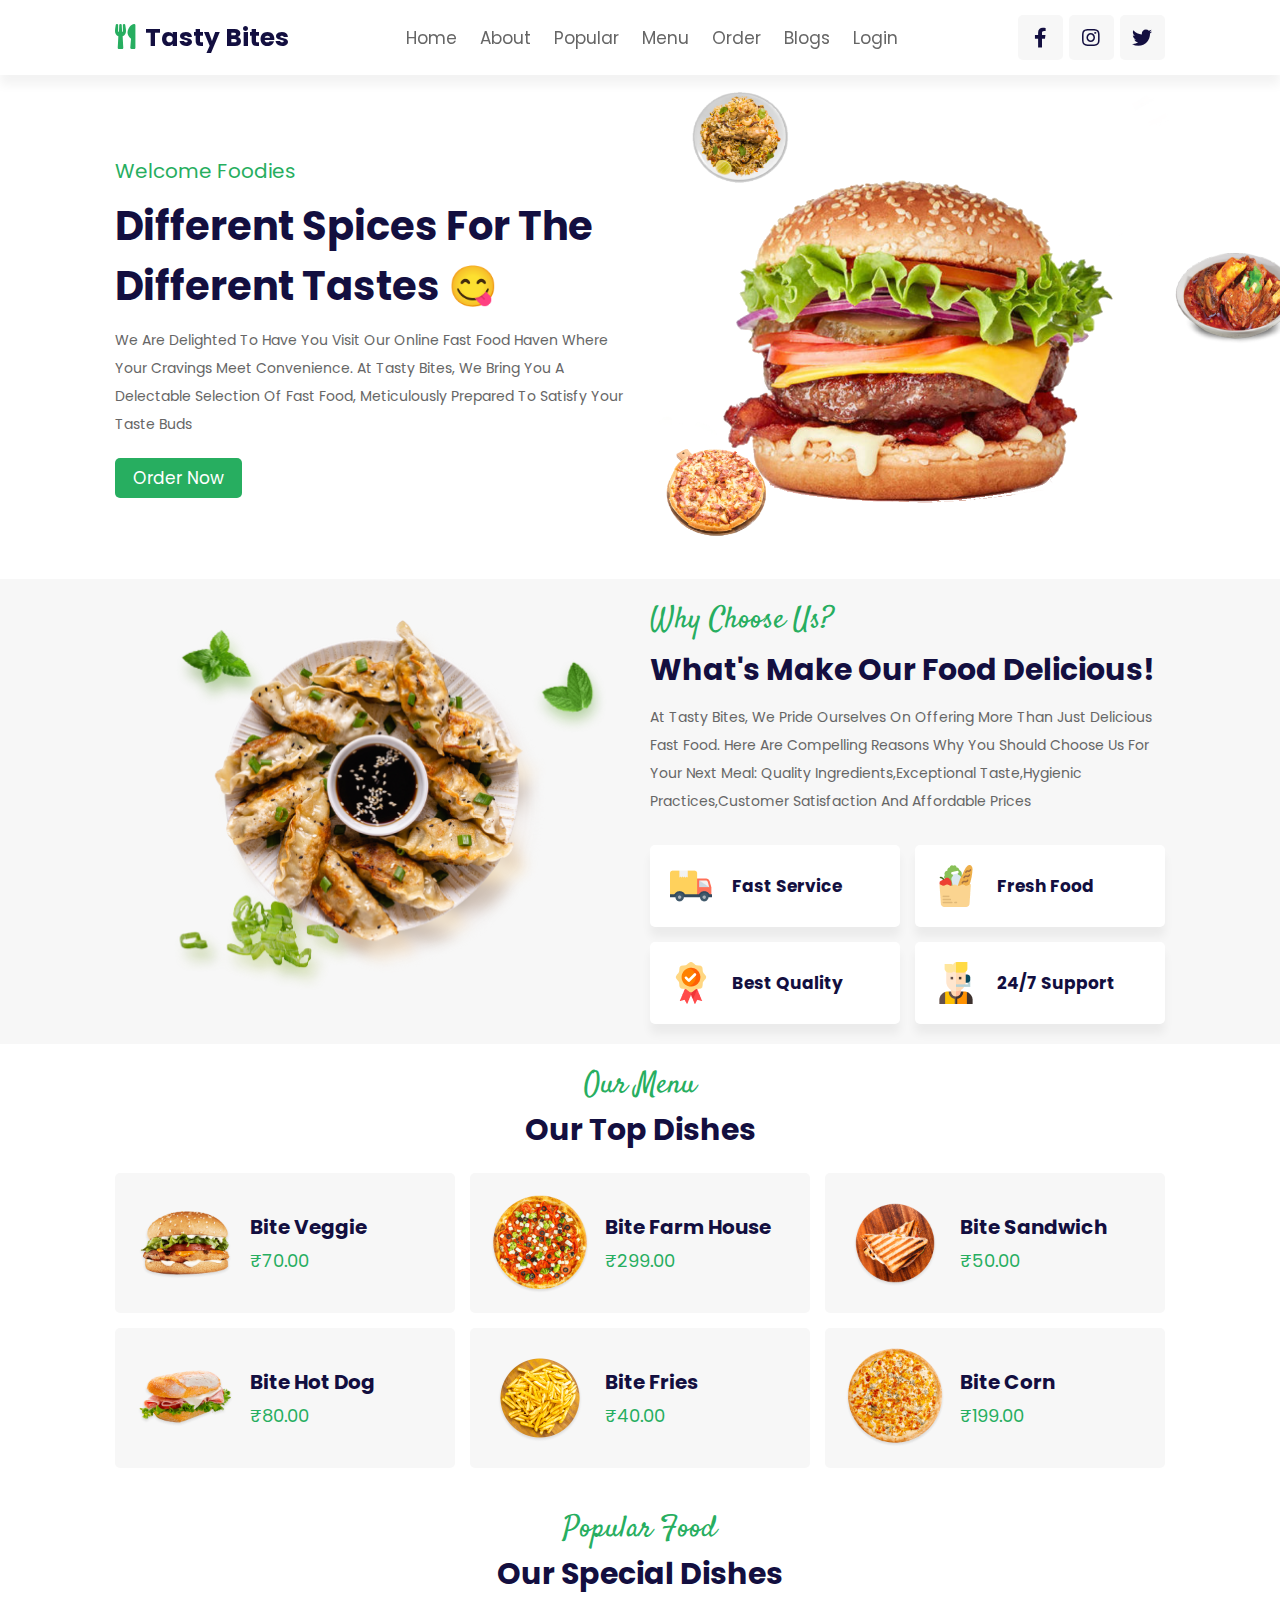
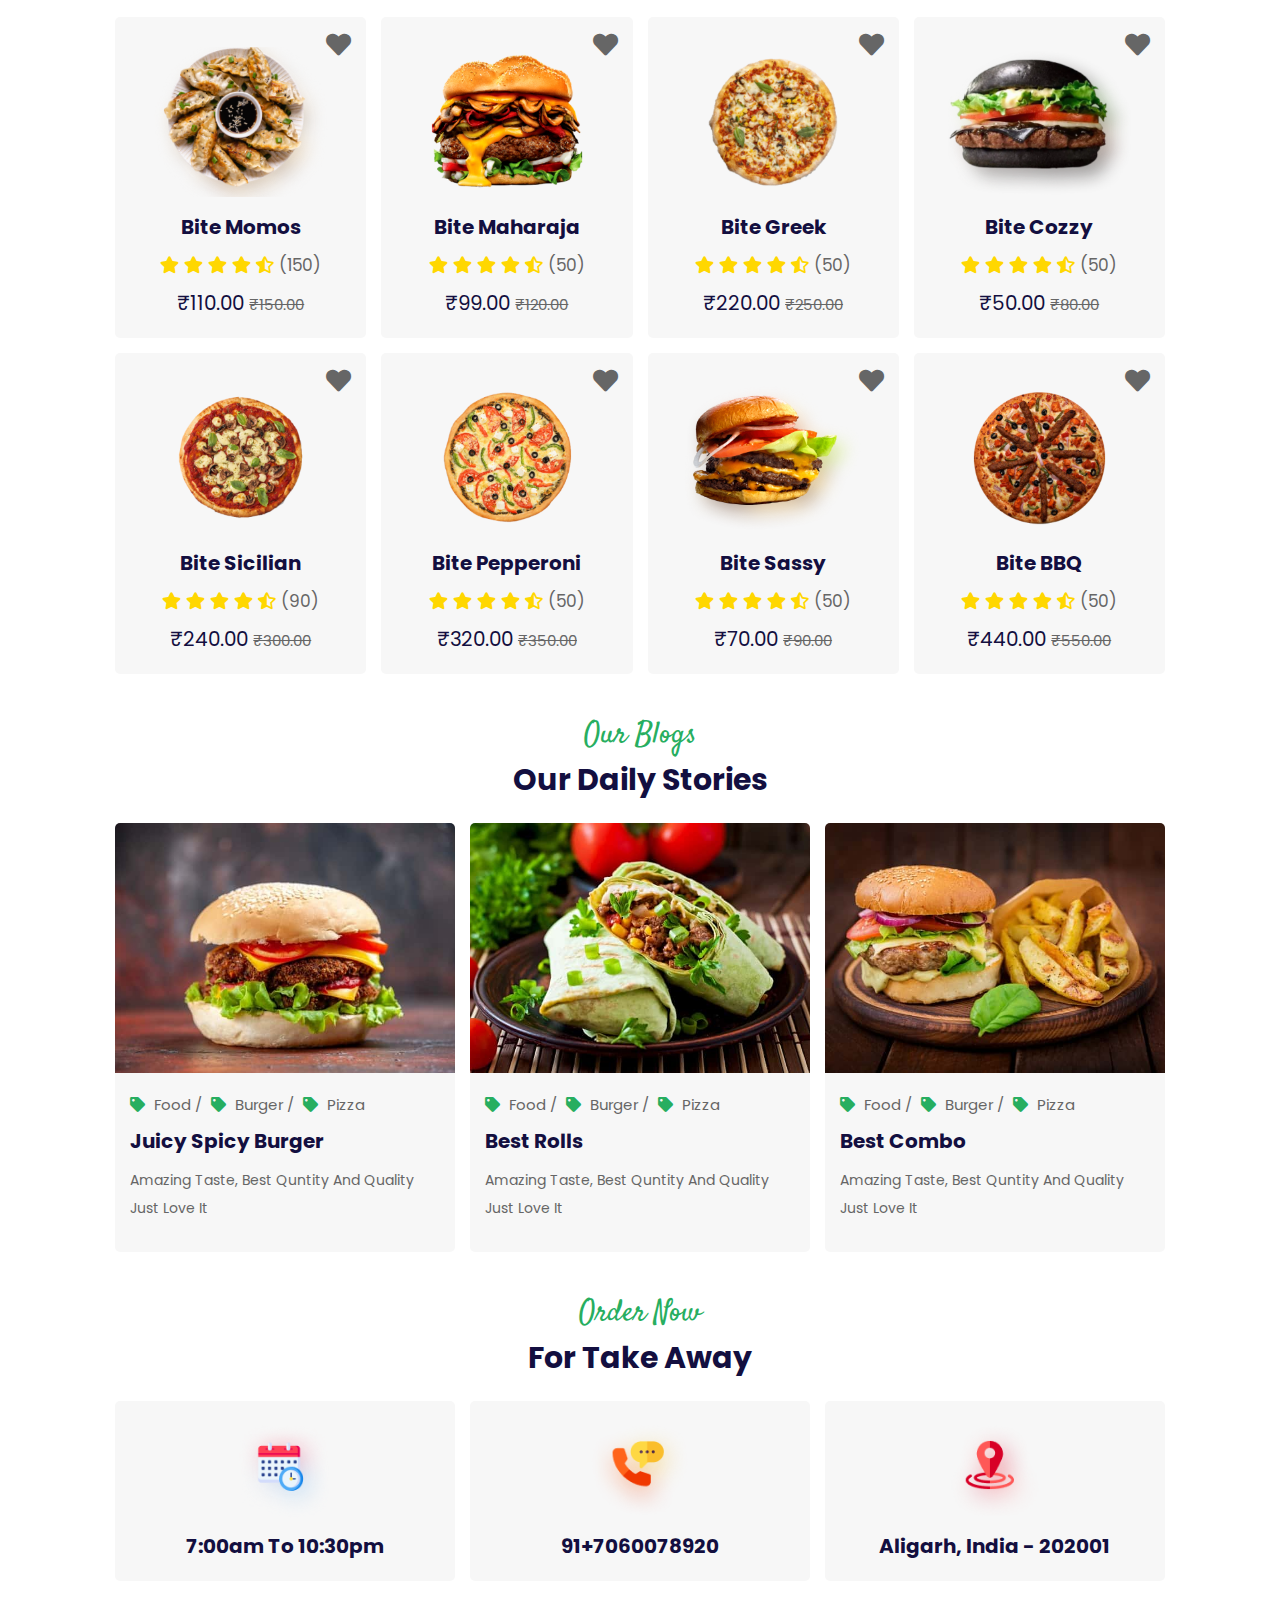
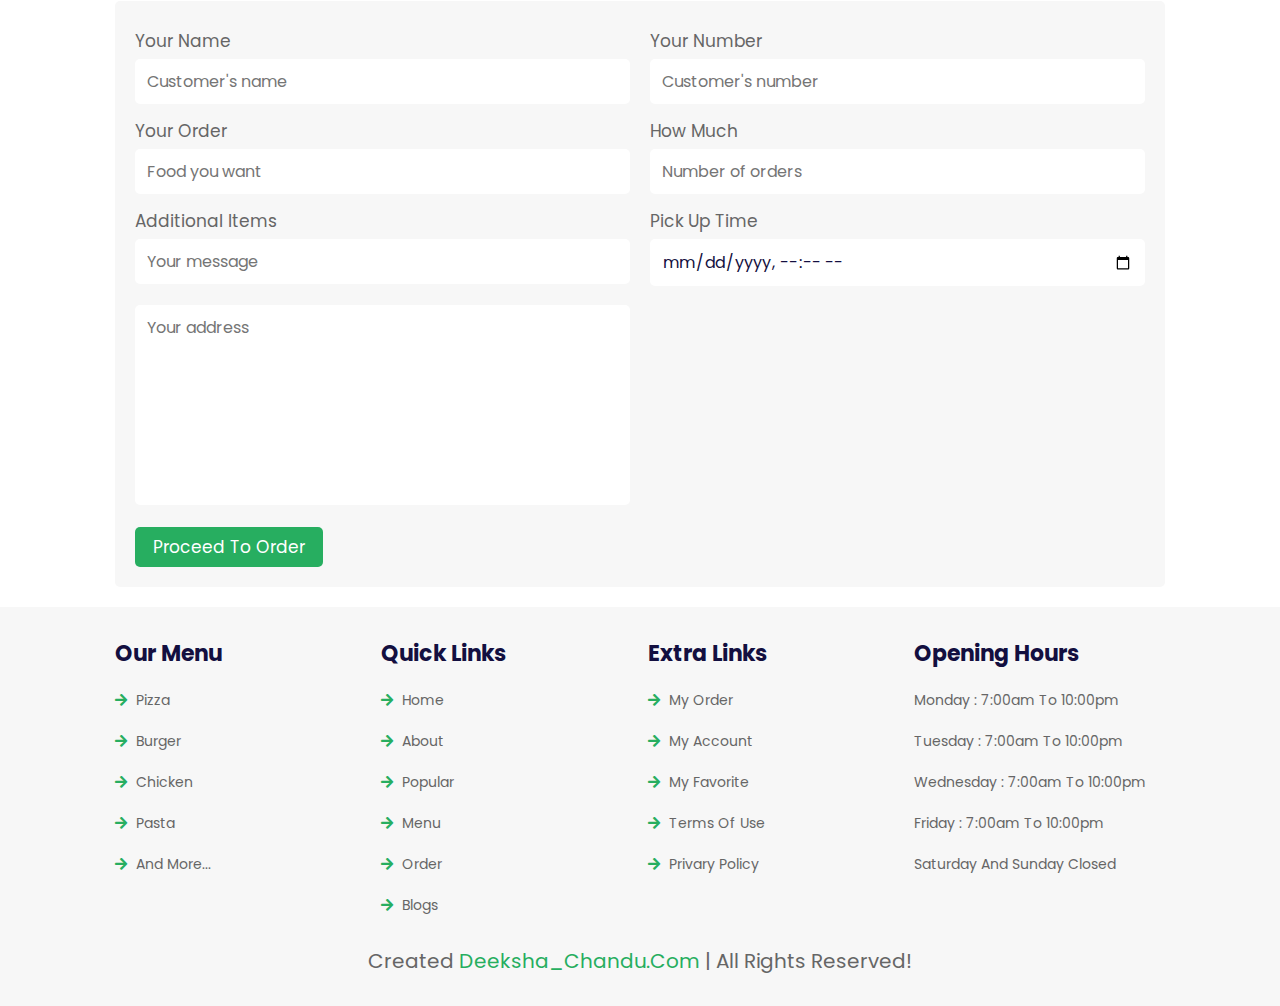
<file: index.html>
<!DOCTYPE html>
<html lang="en">
<head>
    <meta charset="UTF-8">
    <meta http-equiv="X-UA-Compatible" content="IE=edge">
    <meta name="viewport" content="width=device-width, initial-scale=1.0">
    <title>Complete Responsive Food / Resturant Website Design Tutorial</title>
    <link rel="stylesheet" href="https://cdnjs.cloudflare.com/ajax/libs/font-awesome/5.15.4/css/all.min.css">
    <link rel="stylesheet" href="css/style.css">


<style>
    
.custom-alert {
  position: fixed;
  top: 30%;
  left: 50%;
  transform: translate(-50%, -50%);
  background: #ffffff;
  color: #333;
  border: 2px solid #28a745;
  border-radius: 8px;
  padding: 20px 30px;
  box-shadow: 0 8px 20px rgba(0, 0, 0, 0.2);
  z-index: 1000;
  width: 300px;
  max-width: 90%;
  text-align: center;
  font-family: 'Segoe UI', sans-serif;
  display: none; 
  flex-direction: column;
  align-items: center;
}

.custom-alert.show {
  display: flex;
}


.custom-alert span {
  font-size: 18px;
  font-weight: 500;
  color: #333;
  display: block;
  margin-bottom: 10px;
}


.custom-alert .btn {
  margin-top: 15px;
}
</style>
</head>
<body>
<header class="header">

    <a href="#" class="logo"> <i class="fas fa-utensils"></i> Tasty Bites </a>
    
    <nav class="navbar">
        <a href="#home">home</a>
        <a href="#about">about</a>
        <a href="#popular">popular</a>
        <a href="#menu">menu</a>
        <a href="#order">order</a>
        <a href="#blogs">blogs</a>
        <a href="login.html">login</a>
    </nav>

    <div class="icons">
        <div id="menu-btn" class="fas fa-bars"></div>
        <a href="https://www.facebook.com/profile.php?id=100072847773481" target="_blank">
        <div id="social" class="fab fa-facebook-f"></div> </a>
        <a href="https://www.instagram.com/dee__kaushik17/" target="_blank" >
        <div id="social" class="fab fa-instagram" ></div> </a>
        <a href="https://x.com/home?lang=en" target="_blank">
        <div id="social" class="fab fa-twitter"></div> </a>
    </div>
    
</header>
<section class="home" id="home">

    <div class="content">
        <span>welcome foodies</span>
        <h3>different spices for the different tastes 😋</h3>
        <p>We are delighted to have you visit our online fast food haven where your cravings meet convenience. At Tasty Bites, we bring you a delectable selection of fast food, meticulously prepared to satisfy your taste buds</p>
        <a href="#order" class="btn">order now</a>
    </div>

    <div class="image">
        <img src="image/home-img1.png" alt="" class="home-img">
        <img src="image/home-parallax-img4.png" alt="" class="home-parallax-img">
    </div>
</section>

<section class="about" id="about">
    <div class="image">
        <img src="image/about-img.png" alt="">
    </div>

    <div class="content">
        <span>why choose us?</span>
        <h3 class="title">what's make our food delicious!</h3>
        <p>At Tasty Bites, we pride ourselves on offering more than just delicious fast food. Here are compelling reasons why you should choose us for your next meal:  Quality Ingredients,Exceptional Taste,Hygienic Practices,Customer Satisfaction and Affordable Prices</p>
        <div class="icons-container">
            <div class="icons">
                <img src="image/serv-1.png" alt="">
                <h3>fast Service</h3>
            </div>  
            <div class="icons">
                <img src="image/serv-2.png" alt="">
                <h3>fresh food</h3>
            </div>   
            <div class="icons">
                <img src="image/serv-3.png" alt="">
                <h3>best quality</h3>
            </div>  
            <div class="icons">
                <img src="image/serv-4.png" alt="">
                <h3>24/7 support</h3>
            </div>           
        </div>
    </div>
</section>

<section class="menu" id="menu">

    <div class="heading">
        <span>our menu</span>
        <h3>our top dishes</h3>
    </div>

    <div class="box-container">

        <a href="#order" class="box">
            <img src="image/menu-1.png" alt="">
            <div class="content">
                <h3>Bite Veggie</h3>
                <div class="price">₹70.00</div>
            </div>
        </a>

        <a href="#order" class="box">
            <img src="image/menu-2.png" alt="">
            <div class="content">
                <h3>Bite Farm House </h3>
                <div class="price">₹299.00</div>
            </div>
        </a>

        <a href="#order" class="box">
            <img src="image/menu-3.png" alt="">
            <div class="content">
                <h3>Bite Sandwich</h3>
                <div class="price">₹50.00</div>
            </div>
        </a>

        <a href="#order" class="box">
            <img src="image/menu-4.png" alt="">
            <div class="content">
                <h3>Bite Hot Dog</h3>
                <div class="price">₹80.00</div>
            </div>
        </a>

        <a href="#order" class="box">
            <img src="image/menu-5.png" alt="">
            <div class="content">
                <h3>Bite Fries</h3>
                <div class="price">₹40.00</div>
            </div>
        </a>

        <a href="#order" class="box">
            <img src="image/menu-6.png" alt="">
            <div class="content">
                <h3>Bite Corn</h3>
                <div class="price">₹199.00</div>
            </div>
        </a>

    </div>
</section>

<section class="popular" id="popular">

    <div class="heading">
        <span>popular food</span>
        <h3>our special dishes</h3>
    </div>

    <div class="box-container">

        <div class="box">
            <a href="#" class="fas fa-heart"></a>
            <div class="image">
                <img src="image/food-1.png" alt="">
            </div>
            <div class="content">
                <h3>Bite Momos</h3>
                <div class="stars">
                    <i class="fas fa-star"></i>
                    <i class="fas fa-star"></i>
                    <i class="fas fa-star"></i>
                    <i class="fas fa-star"></i>
                    <i class="fas fa-star-half-alt"></i>
                    <span> (150) </span>
                </div>
                <div class="price">₹110.00 <span>₹150.00</span></div>
                
            </div>
        </div>

        <div class="box">
            <a href="#" class="fas fa-heart"></a>
            <div class="image">
                <img src="image/food-2.png" alt="">
            </div>
            <div class="content">
                <h3>Bite Maharaja</h3>
                <div class="stars">
                    <i class="fas fa-star"></i>
                    <i class="fas fa-star"></i>
                    <i class="fas fa-star"></i>
                    <i class="fas fa-star"></i>
                    <i class="fas fa-star-half-alt"></i>
                    <span> (50) </span>
                </div>
                <div class="price">₹99.00 <span>₹120.00</span></div>
                
            </div>
        </div>

        <div class="box">
            <a href="#" class="fas fa-heart"></a>
            <div class="image">
                <img src="image/food-3.png" alt="">
            </div>
            <div class="content">
                <h3>Bite greek</h3>
                <div class="stars">
                    <i class="fas fa-star"></i>
                    <i class="fas fa-star"></i>
                    <i class="fas fa-star"></i>
                    <i class="fas fa-star"></i>
                    <i class="fas fa-star-half-alt"></i>
                    <span> (50) </span>
                </div>
                <div class="price">₹220.00 <span>₹250.00</span></div>
                
            </div>
        </div>

        <div class="box">
            <a href="#" class="fas fa-heart"></a>
            <div class="image">
                <img src="image/food-4.png" alt="">
            </div>
            <div class="content">
                <h3>Bite cozzy</h3>
                <div class="stars">
                    <i class="fas fa-star"></i>
                    <i class="fas fa-star"></i>
                    <i class="fas fa-star"></i>
                    <i class="fas fa-star"></i>
                    <i class="fas fa-star-half-alt"></i>
                    <span> (50) </span>
                </div>
                <div class="price">₹50.00 <span>₹80.00</span></div>
               
            </div>
        </div>

        <div class="box">
            <a href="#" class="fas fa-heart"></a>
            <div class="image">
                <img src="image/food-5.png" alt="">
            </div>
            <div class="content">
                <h3>Bite Sicilian</h3>
                <div class="stars">
                    <i class="fas fa-star"></i>
                    <i class="fas fa-star"></i>
                    <i class="fas fa-star"></i>
                    <i class="fas fa-star"></i>
                    <i class="fas fa-star-half-alt"></i>
                    <span> (90) </span>
                </div>
                <div class="price">₹240.00 <span>₹300.00</span></div>
                
            </div>
        </div>

        <div class="box">
            <a href="#" class="fas fa-heart"></a>
            <div class="image">
                <img src="image/food-6.png" alt="">
            </div>
            <div class="content">
                <h3>Bite pepperoni</h3>
                <div class="stars">
                    <i class="fas fa-star"></i>
                    <i class="fas fa-star"></i>
                    <i class="fas fa-star"></i>
                    <i class="fas fa-star"></i>
                    <i class="fas fa-star-half-alt"></i>
                    <span> (50) </span>
                </div>
                <div class="price">₹320.00 <span>₹350.00</span></div>
                
            </div>
        </div>

        <div class="box">
            <a href="#" class="fas fa-heart"></a>
            <div class="image">
                <img src="image/food-7.png" alt="">
            </div>
            <div class="content">
                <h3>Bite sassy</h3>
                <div class="stars">
                    <i class="fas fa-star"></i>
                    <i class="fas fa-star"></i>
                    <i class="fas fa-star"></i>
                    <i class="fas fa-star"></i>
                    <i class="fas fa-star-half-alt"></i>
                    <span> (50) </span>
                </div>
                <div class="price">₹70.00 <span>₹90.00</span></div>
               
            </div>
        </div>

        <div class="box">
            <a href="#" class="fas fa-heart"></a>
            <div class="image">
                <img src="image/food-8.png" alt="">
            </div>
            <div class="content">
                <h3>Bite BBQ </h3>
                <div class="stars">
                    <i class="fas fa-star"></i>
                    <i class="fas fa-star"></i>
                    <i class="fas fa-star"></i>
                    <i class="fas fa-star"></i>
                    <i class="fas fa-star-half-alt"></i>
                    <span> (50) </span>
                </div>
                <div class="price">₹440.00 <span>₹550.00</span></div>
                
            </div>
        </div>

    </div>

</section>

<section class="blogs" id="blogs">

    <div class="heading">
        <span>our blogs</span>
        <h3>our daily stories</h3>
    </div>

    <div class="box-container">

        <div class="box">
            <div class="image">
                <h3> <i class="fas fa-calendar"></i> 1st may, 2024 </h3>
                <img src="image/blog-1.jpg" alt="">
            </div>
            <div class="content">
                <div class="tags">
                    <a href="#"> <i class="fas fa-tag"></i> food / </a>
                    <a href="#"> <i class="fas fa-tag"></i> burger / </a>
                    <a href="#"> <i class="fas fa-tag"></i> pizza  </a>
                </div>
                <h3>Juicy Spicy burger </h3>
                <p>Amazing taste, best quntity and quality just love it</p>
                
            </div>
        </div>

        <div class="box">
            <div class="image">
                <h3> <i class="fas fa-calendar"></i> 7th may, 2024 </h3>
                <img src="image/blog-2.jpg" alt="">
            </div>
            <div class="content">
                <div class="tags">
                    <a href="#"> <i class="fas fa-tag"></i> food / </a>
                    <a href="#"> <i class="fas fa-tag"></i> burger / </a>
                    <a href="#"> <i class="fas fa-tag"></i> pizza  </a>
                </div>
                <h3>Best rolls</h3>
                <p>Amazing taste, best quntity and quality just love it</p>
                
            </div>
        </div>

        <div class="box">
            <div class="image">
                <h3> <i class="fas fa-calendar"></i> 15th may, 2024 </h3>
                <img src="image/blog-3.jpg" alt="">
            </div>
            <div class="content">
                <div class="tags">
                    <a href="#"> <i class="fas fa-tag"></i> food / </a>
                    <a href="#"> <i class="fas fa-tag"></i> burger / </a>
                    <a href="#"> <i class="fas fa-tag"></i> pizza  </a>
                </div>
                <h3>Best Combo</h3>
                <p>Amazing taste, best quntity and quality just love it</p>
                
            </div>
        </div>

    </div>

</section>

<section class="order" id="order">

    <div class="heading">
        <span>order now</span>
        <h3>for Take Away</h3>
    </div>

    <div class="icons-container">

        <div class="icons">
            <img src="image/icon-1.png" alt="">
            <h3>7:00am to 10:30pm</h3>
        </div>

        <div class="icons">
            <img src="image/icon-2.png" alt="">
            <h3>91+7060078920</h3>
        </div>

        <div class="icons">
            <img src="image/icon-3.png" alt="">
            <h3>Aligarh, india - 202001</h3>
        </div>

    </div>
        <?php
            include('config_db.php');
        ?>
    <form id="orderForm" enctype="multipart/form-data">
        <div class="flex">
            <div class="inputBox">
                <span>Your name</span>
                <input type="text" placeholder="Customer's name" name="name" id="name" required>
            </div>
            <div class="inputBox">
                <span>Your number</span>
                <input type="number" placeholder="Customer's number" name="customer_number" id="number" required>
            </div>
        </div>
    
        <div class="flex">
            <div class="inputBox">
                <span>Your order</span>
                <input type="text" placeholder="Food you want" name="customer_order" id="order" required>
            </div>
            <div class="inputBox">
                <span>How much</span>
                <input type="number" placeholder="Number of orders" name="order_quantity" id="quantity" required>
            </div>
        </div>
    
        <div class="flex">
            <div class="inputBox">
                <span>Additional items</span>
                <input type="text" placeholder="Your message" name="customer_details" id="details" required>
            </div>
            <div class="inputBox">
                <span>Pick up time</span>
                <input type="datetime-local" name="pickup_time" id="pickup" required>
            </div>
        </div>
    
        <div class="flex">
            <div class="inputBox">
                <textarea placeholder="Your address" name="customer_address" cols="30" rows="10" id="address" required></textarea>
            </div>
            <div class="inputBox">
                <iframe src="https://www.google.com/maps/embed?pb=!1m18!1m12!1m3!1d112827.7228642443!2d78.00627590723641!3d27.906074741861595!2m3!1f0!2f0!3f0!3m2!1i1024!2i768!4f13.1!3m3!1m2!1s0x3974a48686459c8b%3A0x95d967276d323613!2z4KSF4KSy4KWA4KSX4KSiLCDgpIngpKTgpY3gpKTgpLAg4KSq4KWN4KSw4KSm4KWH4KS2!5e0!3m2!1shi!2sin!4v1712565706340!5m2!1shi!2sin" width="400" height="200" style="border:0;" allowfullscreen="" loading="lazy" referrerpolicy="no-referrer-when-downgrade"></iframe>
            </div> 
        </div>
        
        <input type="submit" name="submit" value="Proceed to order" class="btn">
        
        <div id="customAlert" class="custom-alert">
            <span id="alertMessage"></span>
            <a href="#" onclick="closeAlert();" class="btn">OK</a>
        </div>
    </form>
   
<script>
    const orderForm = document.getElementById("orderForm");
    const customAlert = document.getElementById("customAlert");
    const alertMessage = document.getElementById("alertMessage");

    orderForm.addEventListener("submit", function(e) {
        e.preventDefault(); 

        alertMessage.textContent = "✅ Your order is placed successfully!";
        customAlert.style.display = "block";

        
        orderForm.reset();
    });

    function closeAlert() {
        customAlert.style.display = "none";
    }
</script>
</section>

<section class="footer">
 

    <div class="box-container">

        <div class="box">
            <h3>our menu</h3>
            <a href="#"><i class="fas fa-arrow-right"></i> pizza</a>
            <a href="#"><i class="fas fa-arrow-right"></i> burger</a>
            <a href="#"><i class="fas fa-arrow-right"></i> chicken</a>
            <a href="#"><i class="fas fa-arrow-right"></i> pasta</a>
            <a href="#"><i class="fas fa-arrow-right"></i> and more...</a>
        </div>

        <div class="box">
            <h3>quick links</h3>
            <a href="#home"> <i class="fas fa-arrow-right"></i> home</a>
            <a href="#about"> <i class="fas fa-arrow-right"></i> about</a>
            <a href="#popular"> <i class="fas fa-arrow-right"></i> popular</a>
            <a href="#menu"> <i class="fas fa-arrow-right"></i> menu</a>
            <a href="#order"> <i class="fas fa-arrow-right"></i> order</a>
            <a href="#blogs"> <i class="fas fa-arrow-right"></i> blogs</a>
        </div>

        <div class="box">
            <h3>extra links</h3>
            <a href="#"> <i class="fas fa-arrow-right"></i> my order</a>
            <a href="#"> <i class="fas fa-arrow-right"></i> my account</a>
            <a href="#"> <i class="fas fa-arrow-right"></i> my favorite</a>
            <a href="#"> <i class="fas fa-arrow-right"></i> terms of use</a>
            <a href="#"> <i class="fas fa-arrow-right"></i> privary policy</a>
        </div>

        <div class="box">
            <h3>opening hours</h3>
            <p>monday : 7:00am to 10:00pm</p>
            <p>tuesday : 7:00am to 10:00pm</p>
            <p>wednesday : 7:00am to 10:00pm</p>
            <p>friday : 7:00am to 10:00pm</p>
            <p>saturday and sunday closed</p>
        </div>

    </div>

    <div class="bottom">
        <div class="credit"> created <span>Deeksha_Chandu.com</span> | all rights reserved! </div>
        
    </div>

</section>

<div id="customAlert" style="
    display:none; 
    position:fixed; 
    top:50%; 
    left:50%; 
    transform:translate(-50%,-50%); 
    background:#fff; 
    padding:20px; 
    border:2px solid #333; 
    border-radius:10px; 
    text-align:center;
    box-shadow:0 0 10px rgba(0,0,0,0.3);
">
    <p>✅ Your order is placed successfully!</p>
    <button type="button" onclick="closeAlert()" style="padding:5px 15px;">OK</button>
</div>

<script>
    const orderForm = document.getElementById("orderForm");
    const customAlert = document.getElementById("customAlert");

    orderForm.addEventListener("submit", function(e) {
        e.preventDefault(); 
        customAlert.style.display = "block"; 
        orderForm.reset(); 
    });

    function closeAlert() {
        customAlert.style.display = "none"; 
    }
</script>
<script src="js/script.js"></script>

</body>
</html>
</file>
<file: css/style.css>
@import url("https://fonts.googleapis.com/css2?family=Poppins:wght@100;300;400;500;600&display=swap");
@import url("https://fonts.googleapis.com/css2?family=Satisfy&display=swap");
* {
  font-family: 'Poppins', sans-serif;
  margin: 0;
  padding: 0;
  -webkit-box-sizing: border-box;
          box-sizing: border-box;
  outline: none;
  border: none;
  text-decoration: none;
  text-transform: capitalize;
  -webkit-transition: .2s linear;
  transition: .2s linear;
}

html {
  font-size: 62.5%;
  overflow-x: hidden;
  scroll-behavior: smooth;
  scroll-padding-top: 8.5rem;
}

html::-webkit-scrollbar {
  width: 1rem;
}

html::-webkit-scrollbar-track {
  background: #fff;
}

html::-webkit-scrollbar-thumb {
  background: #27ae60;
  border-radius: 5rem;
}

section {
  padding: 2rem 9%;
}

.heading {
  text-align: center;
  padding-bottom: 2rem;
}

.heading span {
  font-family: 'Satisfy', cursive;
  font-size: 3rem;
  color: #27ae60;
}

.heading h3 {
  font-size: 3rem;
  color: #130f40;
}

.btn {
  display: inline-block;
  margin-top: 1rem;
  padding: .7rem 1.8rem;
  font-size: 1.7rem;
  cursor: pointer;
  color: #fff;
  background: #27ae60;
  border-radius: .5rem;
}

.btn:hover {
  background: #130f40;
}

.header {
  position: -webkit-sticky;
  position: sticky;
  top: 0;
  left: 0;
  right: 0;
  z-index: 1000;
  background: #fff;
  -webkit-box-shadow: 0 1rem 1rem rgba(0, 0, 0, 0.05);
          box-shadow: 0 1rem 1rem rgba(0, 0, 0, 0.05);
  display: -webkit-box;
  display: -ms-flexbox;
  display: flex;
  -webkit-box-align: center;
      -ms-flex-align: center;
          align-items: center;
  -webkit-box-pack: justify;
      -ms-flex-pack: justify;
          justify-content: space-between;
  padding: 1.5rem 9%;
}

.header .logo {
  font-size: 2.5rem;
  font-weight: bolder;
  color: #130f40;
}

.header .logo i {
  padding-right: .5rem;
  color: #27ae60;
}

.header .navbar a {
  font-size: 1.7rem;
  margin: 0 1rem;
  color: #666;
}

.header .navbar a:hover {
  color: #27ae60;
}

.header .icons div {
  height: 4.5rem;
  width: 4.5rem;
  line-height: 4.5rem;
  font-size: 2rem;
  background: #f7f7f7;
  color: #130f40;
  border-radius: .5rem;
  margin-left: .3rem;
  cursor: pointer;
  text-align: center;
}

.header .icons div:hover {
  color: #fff;
  background: #27ae60;
}

#menu-btn {
  display: none;
}

@-webkit-keyframes fadeUp {
  0% {
    -webkit-transform: translateY(5rem);
            transform: translateY(5rem);
    opacity: 0;
  }
}

@keyframes fadeUp {
  0% {
    -webkit-transform: translateY(5rem);
            transform: translateY(5rem);
    opacity: 0;
  }
}
 
.home {
  display: -webkit-box;
  display: -ms-flexbox;
  display: flex;
  -webkit-box-align: center;
      -ms-flex-align: center;
          align-items: center;
  -ms-flex-wrap: wrap-reverse;
      flex-wrap: wrap-reverse;
  gap: 2rem;
  position: relative;
  overflow: hidden;
}

.home .content {
  -webkit-box-flex: 1;
      -ms-flex: 1 1 41rem;
          flex: 1 1 41rem;
}

.home .content span {
  font-size: 2rem;
  color: #27ae60;
}

.home .content h3 {
  font-size: 4rem;
  color: #130f40;
  padding-top: 1rem;
}

.home .content p {
  font-size: 1.4rem;
  color: #666;
  line-height: 2;
  padding: 1rem 0;
}

.home .image {
  -webkit-box-flex: 1;
      -ms-flex: 1 1 41rem;
          flex: 1 1 41rem;
  margin: 2rem 0;
  pointer-events: none;
}

.home .image .home-img {
  width: 100%;
  margin-top: 5rem;
}

.home .home-parallax-img {
  position: absolute;
  top: -10rem;
  right: -10rem;
  width: 80vw;
}
 

.about {
  display: -webkit-box;
  display: -ms-flexbox;
  display: flex;
  -ms-flex-wrap: wrap;
      flex-wrap: wrap;
  -webkit-box-align: center;
      -ms-flex-align: center;
          align-items: center;
  gap: 2rem;
  background: #f7f7f7;
}

.about .image {
  -webkit-box-flex: 1;
      -ms-flex: 1 1 40rem;
          flex: 1 1 40rem;
}

.about .image img {
  width: 100%;
}

.about .content {
  -webkit-box-flex: 1;
      -ms-flex: 1 1 40rem;
          flex: 1 1 40rem;
}

.about .content span {
  font-family: 'Satisfy', cursive;
  font-size: 3rem;
  color: #27ae60;
}

.about .content .title {
  font-size: 3rem;
  padding-top: .5rem;
  color: #130f40;
}

.about .content p {
  padding: 1rem 0;
  line-height: 2;
  font-size: 1.4rem;
  color: #666;
}

.about .content .icons-container {
  margin-top: 2rem;
  display: -webkit-box;
  display: -ms-flexbox;
  display: flex;
  -ms-flex-wrap: wrap;
      flex-wrap: wrap;
  gap: 1.5rem;
}

.about .content .icons-container .icons {
  -webkit-box-flex: 1;
      -ms-flex: 1 1 20rem;
          flex: 1 1 20rem;
  border-radius: .5rem;
  background: #fff;
  -webkit-box-shadow: 0 1rem 1rem rgba(0, 0, 0, 0.05);
          box-shadow: 0 1rem 1rem rgba(0, 0, 0, 0.05);
  display: -webkit-box;
  display: -ms-flexbox;
  display: flex;
  -webkit-box-align: center;
      -ms-flex-align: center;
          align-items: center;
  gap: 2rem;
  padding: 2rem;
}

.about .content .icons-container .icons h3 {
  font-size: 1.7rem;
  color: #130f40;
}

.popular .box-container {
  display: -ms-grid;
  display: grid;
  -ms-grid-columns: (minmax(25rem, 1fr))[auto-fit];
      grid-template-columns: repeat(auto-fit, minmax(25rem, 1fr));
  gap: 1.5rem;
}

.popular .box-container .box {
  border-radius: .5rem;
  position: relative;
  background: #f7f7f7;
  padding: 2rem;
  text-align: center;
}

.popular .box-container .box .fa-heart {
  position: absolute;
  top: 1.5rem;
  right: 1.5rem;
  font-size: 2.5rem;
  color: #666;
  cursor: pointer;
}

.popular .box-container .box .fa-heart:hover {
  color: #27ae60;
}

.popular .box-container .box .image {
  margin: 1rem 0;
}

.popular .box-container .box .image img {
  height: 15rem;
}

.popular .box-container .box .content h3 {
  font-size: 2rem;
  color: #130f40;
}

.popular .box-container .box .content .stars {
  padding: 1rem 0;
  font-size: 1.7rem;
}

.popular .box-container .box .content .stars i {
  color: gold;
}

.popular .box-container .box .content .stars span {
  color: #666;
}

.popular .box-container .box .content .price {
  font-size: 2rem;
  color: #130f40;
}

.popular .box-container .box .content .price span {
  font-size: 1.5rem;
  color: #666;
  text-decoration: line-through;
}
 

.menu .box-container {
  display: -ms-grid;
  display: grid;
  -ms-grid-columns: (minmax(30rem, 1fr))[auto-fit];
      grid-template-columns: repeat(auto-fit, minmax(30rem, 1fr));
  gap: 1.5rem;
}

.menu .box-container .box {
  border-radius: .5rem;
  background: #f7f7f7;
  padding: 2rem;
  display: -webkit-box;
  display: -ms-flexbox;
  display: flex;
  -webkit-box-align: center;
      -ms-flex-align: center;
          align-items: center;
  gap: 1.5rem;
}

.menu .box-container .box:hover {
  background: #130f40;
}

.menu .box-container .box:hover .content h3 {
  color: #fff;
}

.menu .box-container .box img {
  height: 10rem;
}

.menu .box-container .box .content h3 {
  font-size: 2rem;
  color: #130f40;
  padding-bottom: .5rem;
}

.menu .box-container .box .content .price {
  font-size: 1.8rem;
  color: #27ae60;
}

.order .icons-container {
  display: -ms-grid;
  display: grid;
  -ms-grid-columns: (minmax(30rem, 1fr))[auto-fit];
      grid-template-columns: repeat(auto-fit, minmax(30rem, 1fr));
  gap: 1.5rem;
  margin-bottom: 2rem;
}

.order .icons-container .icons {
  border-radius: .5rem;
  padding: 2rem;
  text-align: center;
  background: #f7f7f7;
}

.order .icons-container .icons img {
  height: 10rem;
}

.order .icons-container .icons h3 {
  font-size: 2rem;
  color: #130f40;
  margin-top: .5rem;
}

.order form {
  background: #f7f7f7;
  padding: 2rem;
  border-radius: .5rem;
}

.order form .flex {
  display: -webkit-box;
  display: -ms-flexbox;
  display: flex;
  -ms-flex-wrap: wrap;
      flex-wrap: wrap;
  -webkit-box-pack: justify;
      -ms-flex-pack: justify;
          justify-content: space-between;
}

.order form .flex .inputBox {
  width: 49%;
  padding: .7rem 0;
}

.order form .flex span {
  font-size: 1.7rem;
  color: #666;
}

.order form .flex input, .order form .flex textarea {
  width: 100%;
  margin-top: .5rem;
  padding: 1rem 1.2rem;
  width: 100%;
  border-radius: .5rem;
  font-size: 1.6rem;
  text-transform: none;
  color: #130f40;
}

.order form .flex textarea {
  height: 20rem;
  resize: none;
}

.order form .flex .map {
  height: 100%;
  width: 100%;
  border-radius: .5rem;
}

.blogs .box-container {
  display: -ms-grid;
  display: grid;
  -ms-grid-columns: (minmax(30rem, 1fr))[auto-fit];
      grid-template-columns: repeat(auto-fit, minmax(30rem, 1fr));
  gap: 1.5rem;
}

.blogs .box-container .box {
  border-radius: .5rem;
  overflow: hidden;
}

.blogs .box-container .box:hover .image h3 {
  left: 1.5rem;
}

.blogs .box-container .box:hover .image img {
  -webkit-transform: scale(1.1);
          transform: scale(1.1);
}

.blogs .box-container .box .image {
  position: relative;
  height: 25rem;
  overflow: hidden;
  width: 100%;
}

.blogs .box-container .box .image h3 {
  position: absolute;
  z-index: 10;
  top: 1rem;
  left: -100%;
  border-radius: .5rem;
  padding: .5rem 1rem;
  background: #fff;
  color: #130f40;
  font-size: 1.5rem;
}

.blogs .box-container .box .image h3 i {
  padding-right: .5rem;
  color: #27ae60;
}

.blogs .box-container .box .image img {
  height: 100%;
  width: 100%;
  -o-object-fit: cover;
     object-fit: cover;
}

.blogs .box-container .box .content {
  padding: 2rem 1.5rem;
  background: #f7f7f7;
}

.blogs .box-container .box .content .tags {
  padding-bottom: 1rem;
}

.blogs .box-container .box .content .tags a {
  font-size: 1.5rem;
  color: #666;
  padding-right: .5rem;
}

.blogs .box-container .box .content .tags a:hover {
  color: #27ae60;
}

.blogs .box-container .box .content .tags a i {
  color: #27ae60;
  padding-right: .5rem;
}

.blogs .box-container .box .content h3 {
  font-size: 2rem;
  color: #130f40;
}

.blogs .box-container .box .content p {
  font-size: 1.4rem;
  color: #666;
  padding: 1rem 0;
  line-height: 2;
}

.footer {
  background: #f7f7f7;
}
 
.footer .box-container {
  display: -ms-grid;
  display: grid;
  -ms-grid-columns: (minmax(25rem, 1fr))[auto-fit];
      grid-template-columns: repeat(auto-fit, minmax(25rem, 1fr));
  gap: 1.5rem;
}

.footer .box-container .box h3 {
  font-size: 2.2rem;
  color: #130f40;
  padding: 1rem 0;
}

.footer .box-container .box p {
  font-size: 1.4rem;
  color: #666;
  padding: 1rem 0;
}

.footer .box-container .box a {
  display: block;
  font-size: 1.4rem;
  color: #666;
  padding: 1rem 0;
}

.footer .box-container .box a:hover {
  color: #27ae60;
}

.footer .box-container .box a:hover i {
  padding-right: 2rem;
}

.footer .box-container .box a i {
  padding-right: .5rem;
  color: #27ae60;
}

.footer .bottom {
  padding-top: 1rem;
  text-align: center;
}
 

.footer .bottom .credit {
  font-size: 2rem;
  color: #666;
  padding: 1rem;
}

.footer .bottom .credit span {
  color: #27ae60;
}

@media (max-width: 991px) {
  html {
    font-size: 55%;
  }
  .header {
    padding: 2rem;
  }
  section {
    padding: 2rem;
  }
}

@media (max-width: 768px) {
  #menu-btn {
    display: inline-block;
  }
  #social{
    display: none;
  }
  .header .navbar {
    position: absolute;
    top: 99%;
    left: 0;
    right: 0;
    background: #fff;
    border-top: 0.1rem solid rgba(0, 0, 0, 0.2);
    border-bottom: 0.1rem solid rgba(0, 0, 0, 0.2);
    -webkit-clip-path: polygon(0 0, 100% 0, 100% 0, 0 0);
            clip-path: polygon(0 0, 100% 0, 100% 0, 0 0);
  }
  .header .navbar.active {
    -webkit-clip-path: polygon(0 0, 100% 0, 100% 100%, 0% 100%);
            clip-path: polygon(0 0, 100% 0, 100% 100%, 0% 100%);
  }
  .header .navbar a {
    font-size: 2rem;
    margin: 2rem;
    display: block;
  }
  .home .home-parallax-img {
    top: 0;
    right: 0;
    width: 130%;
  }
  .order form .flex .inputBox {
    width: 100%;
  }
}

@media (max-width: 450px) {
  html {
    font-size: 50%;
  }
  .shopping-cart-container .cart-total .box {
    text-align: center;
  }
  .shopping-cart-container .cart-total .box .btn {
    width: 100%;
  }
  .home .content h3 {
    font-size: 3rem;
  }
  .home .content p {
    font-size: 1.5rem;
  }
}
/*# sourceMappingURL=style.css.map */



/* Alert message box only */
.custom-alert {
  position: fixed;
  top: 30%;
  left: 50%;
  transform: translate(-50%, -50%);
  background: #ffffff;
  color: #333;
  border: 2px solid #28a745;
  border-radius: 8px;
  padding: 20px 30px;
  box-shadow: 0 8px 20px rgba(0, 0, 0, 0.2);
  z-index: 1000;
  width: 300px;
  max-width: 90%;
  text-align: center;
  font-family: 'Segoe UI', sans-serif;
  display: none; /* Hidden by default */
}

/* Show alert */
.custom-alert.show {
  display: block;
}

/* Alert message text only */
.custom-alert span {
  font-size: 18px;
  font-weight: 500;
  color: #333;
  display: block;
  margin-bottom: 10px;
}
</file>
